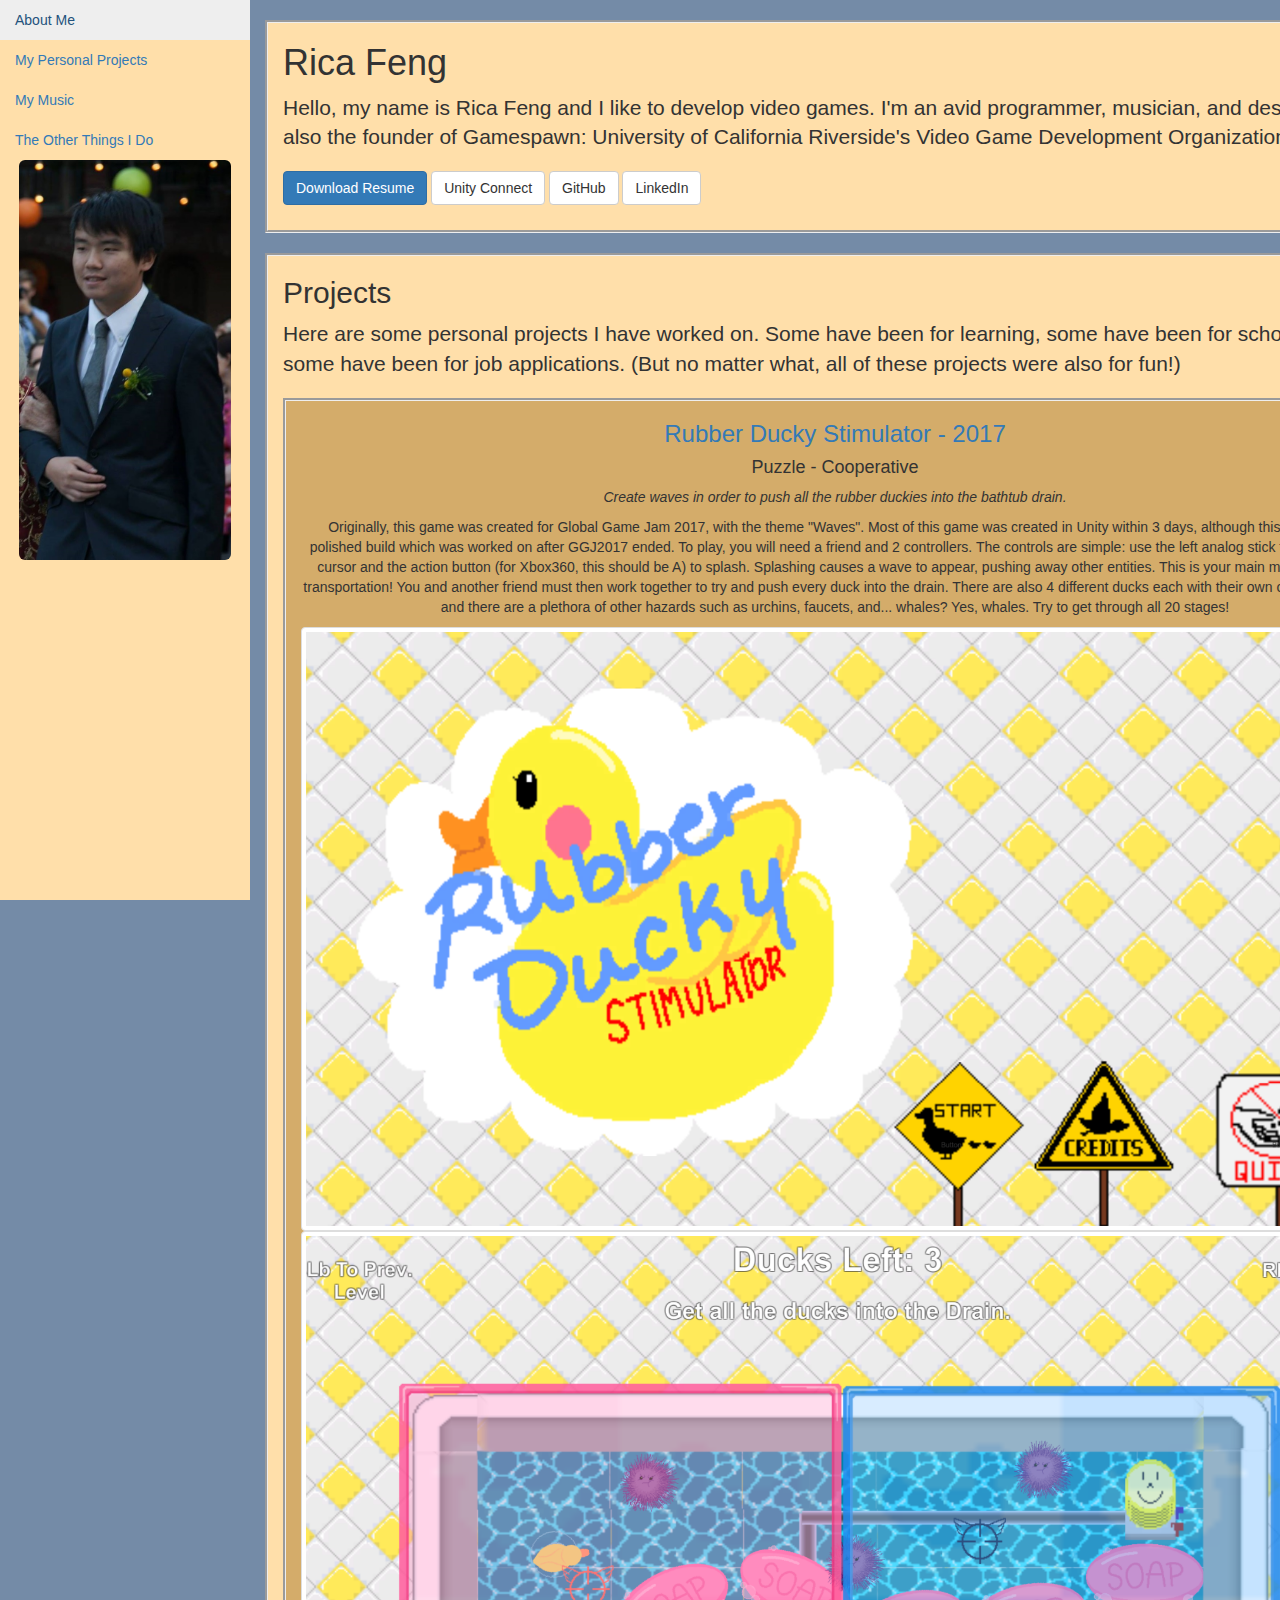
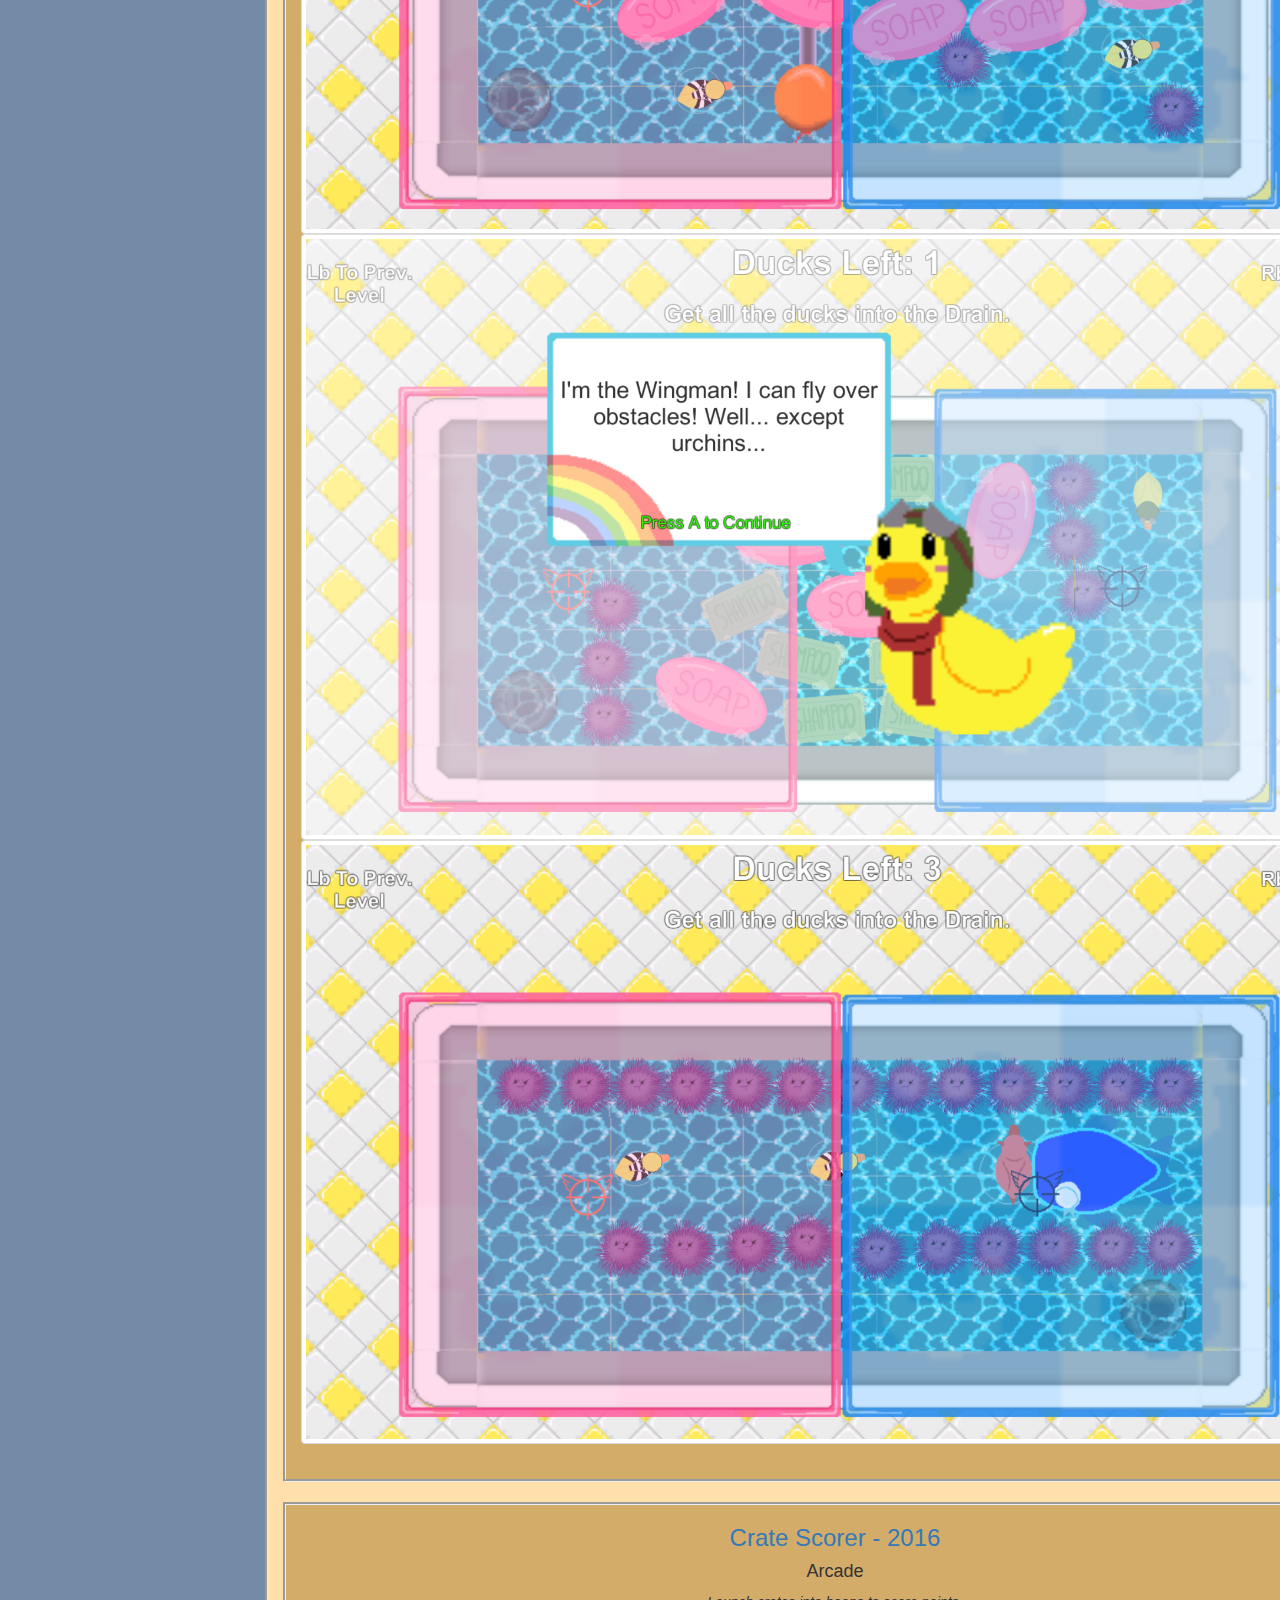
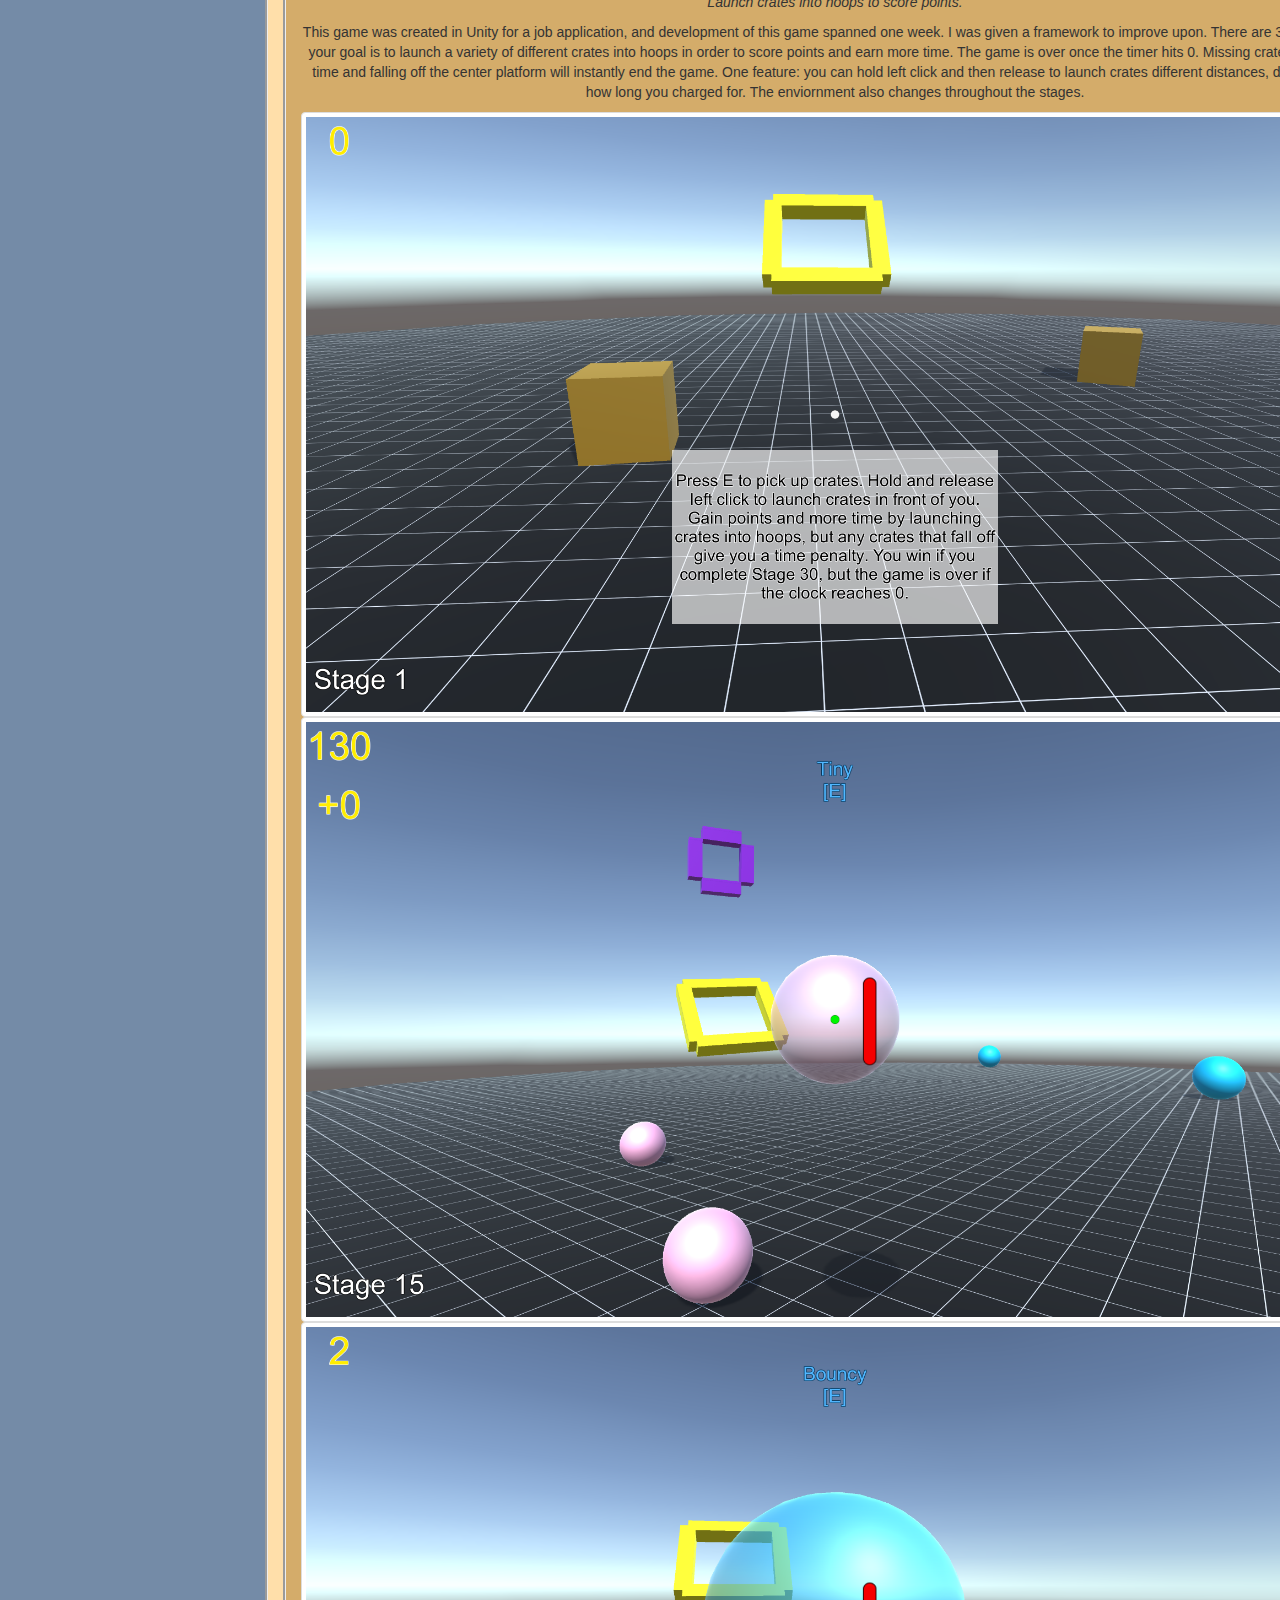
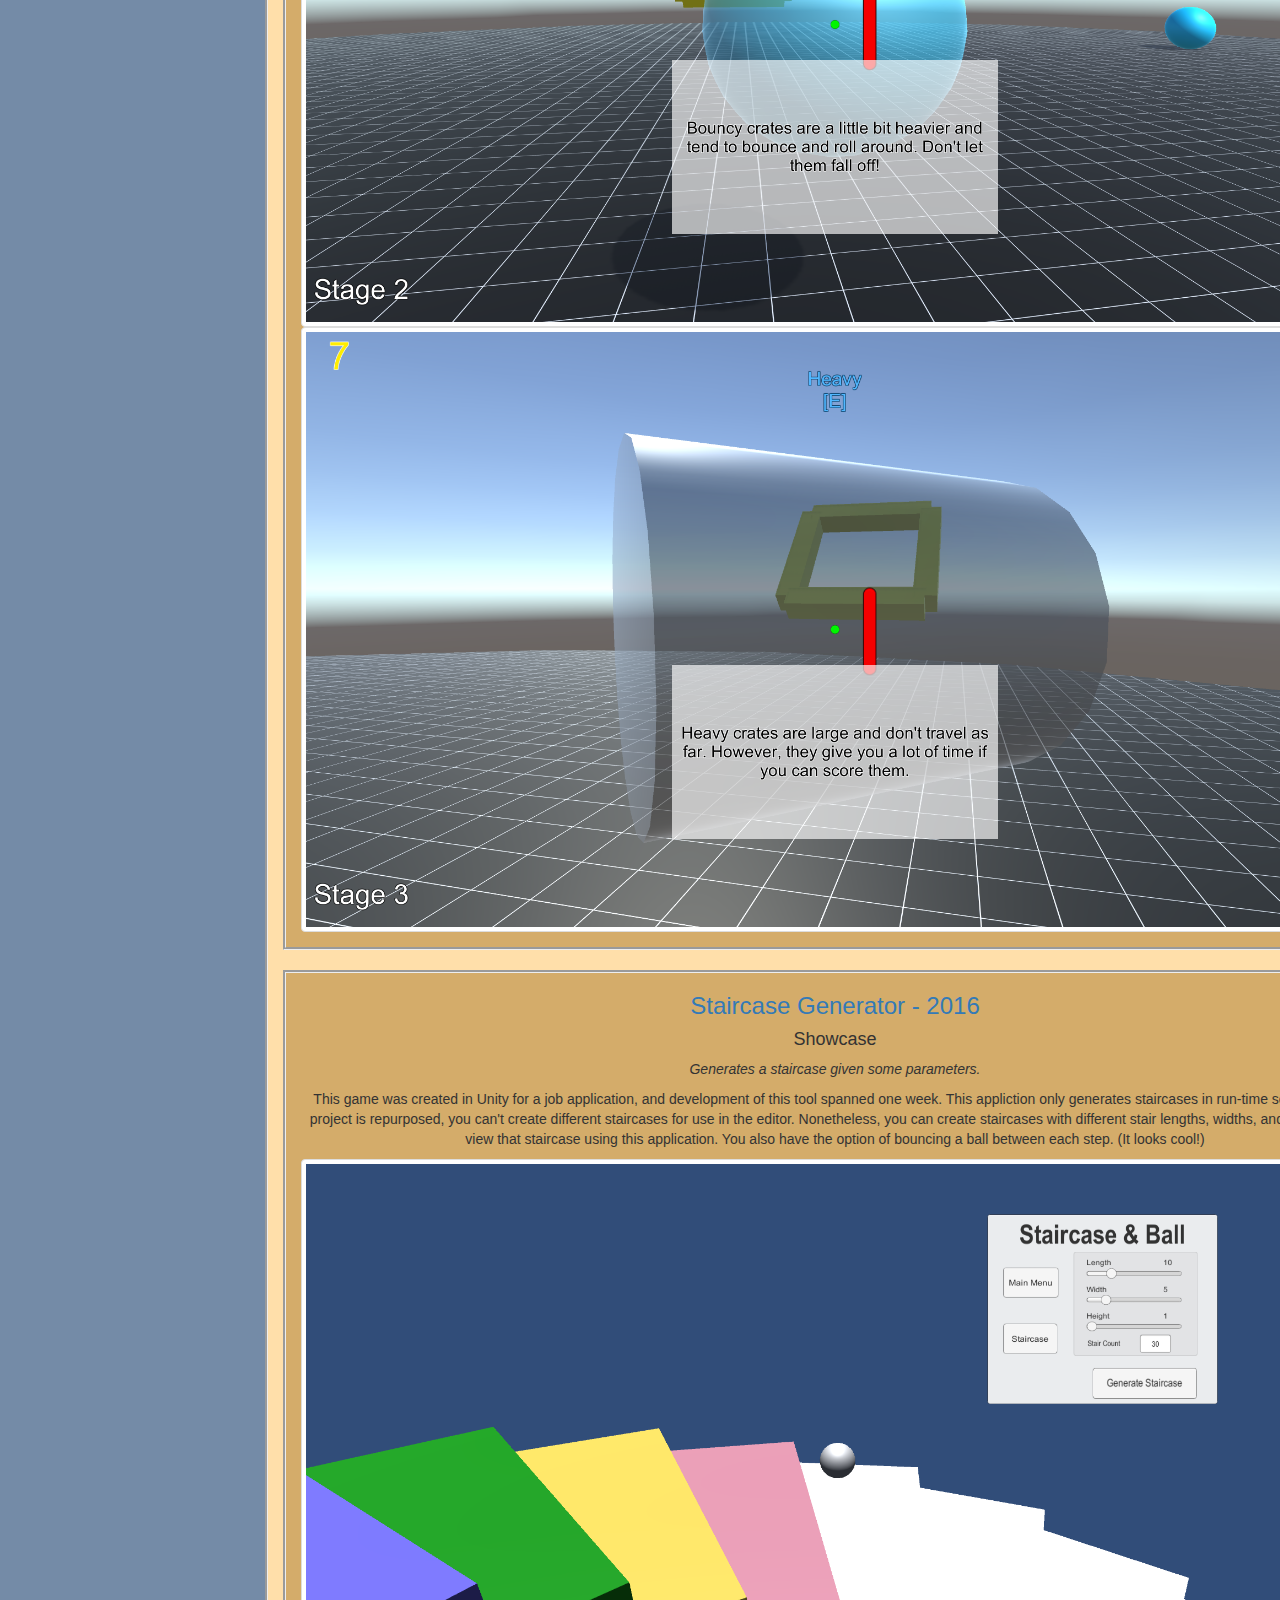
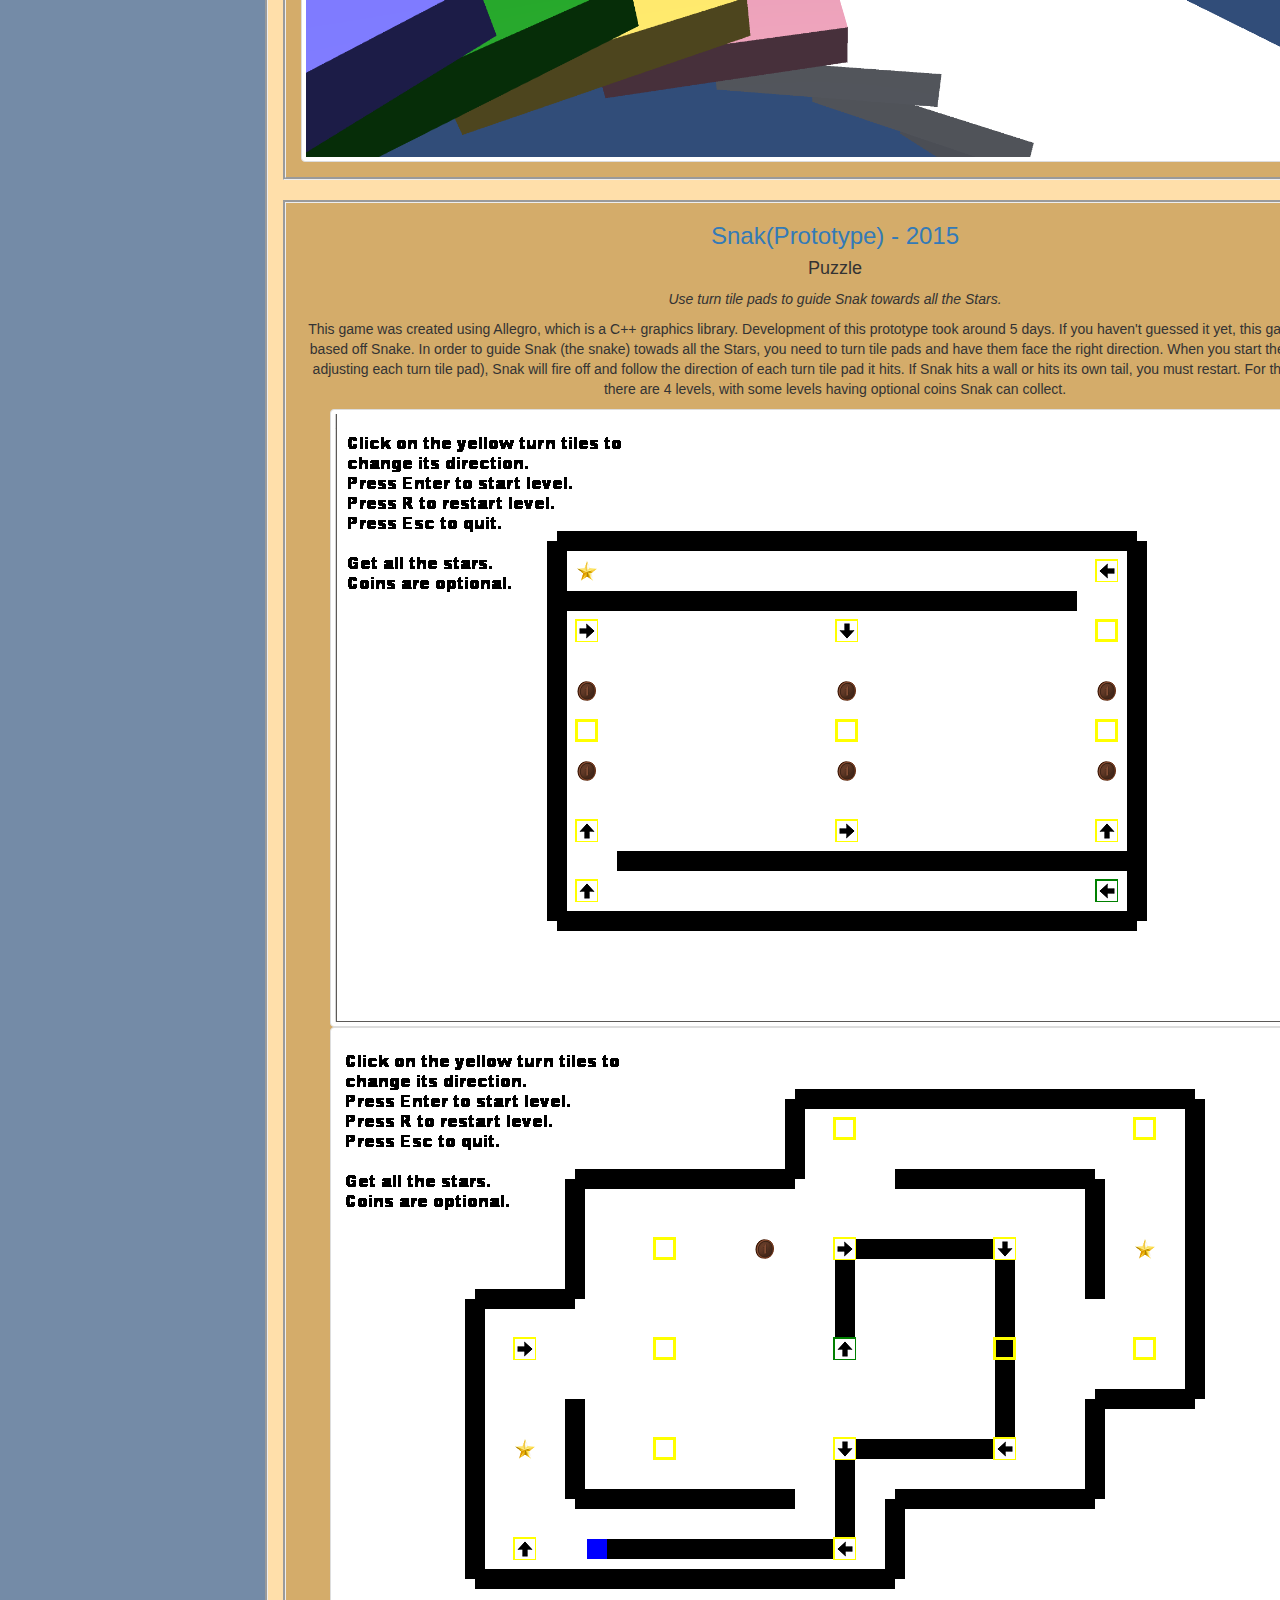
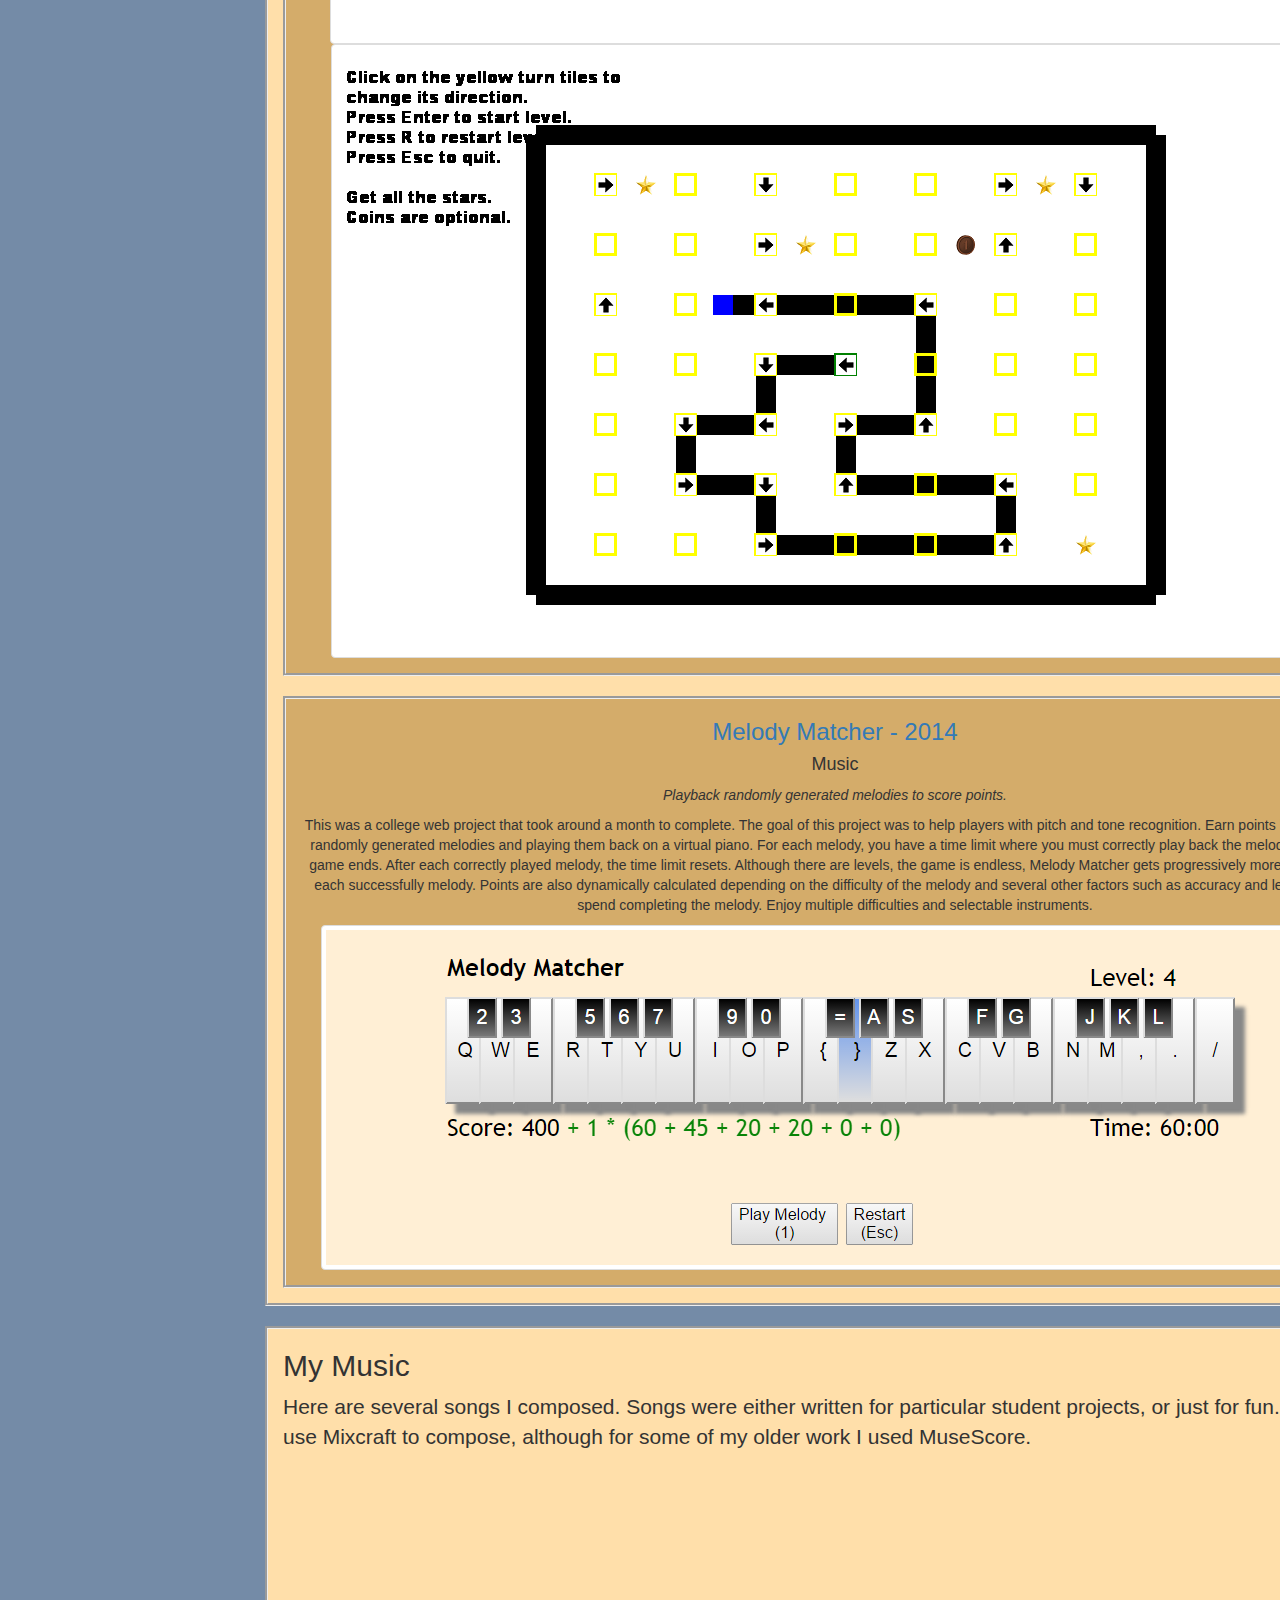
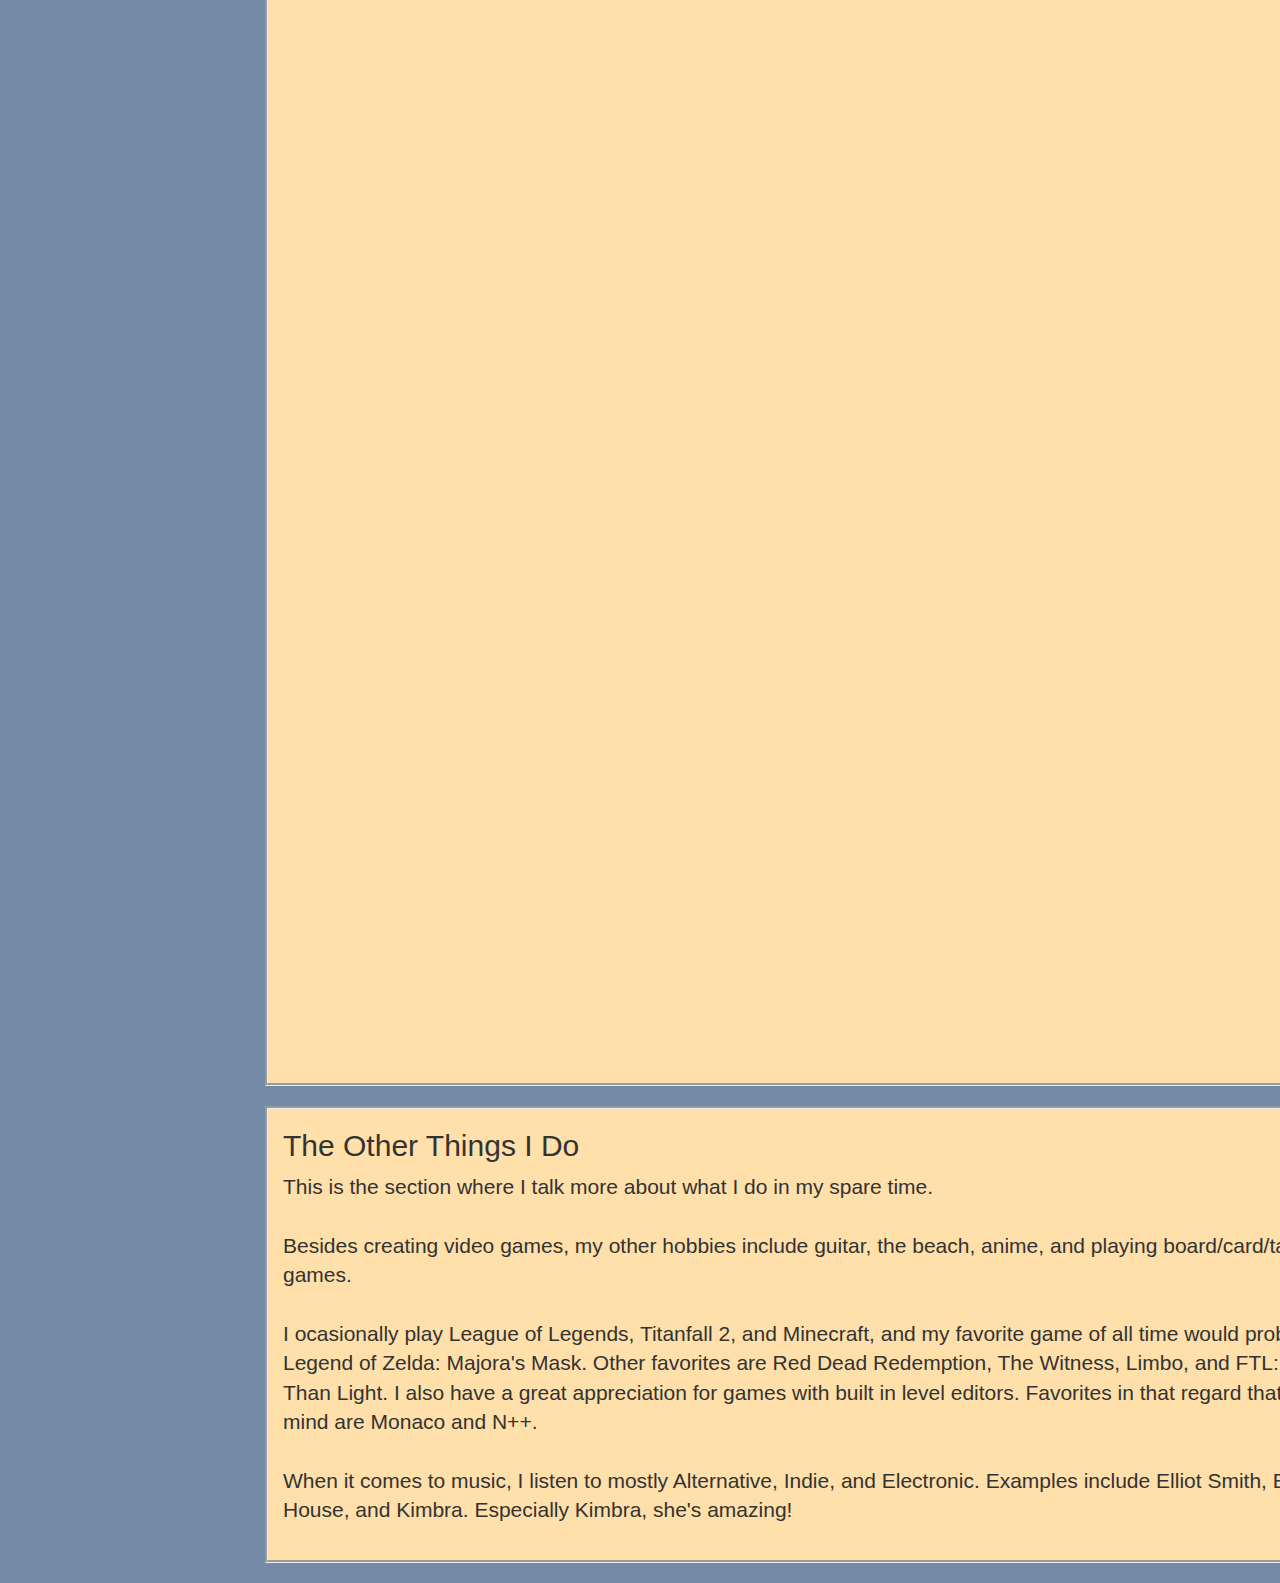
<file: main.html>
<!DOCTYPE html>
<html lang="en">
  <head>
  
    <meta name="viewport" content="width=device-width, initial-scale=1">
	<!-- Latest compiled and minified CSS -->
	<link rel="stylesheet" href="https://maxcdn.bootstrapcdn.com/bootstrap/3.3.7/css/bootstrap.min.css">

	<!-- jQuery library -->
	<script src="https://ajax.googleapis.com/ajax/libs/jquery/3.1.1/jquery.min.js"></script>

	<!-- Latest compiled JavaScript -->
	<script src="https://maxcdn.bootstrapcdn.com/bootstrap/3.3.7/js/bootstrap.min.js"></script>
	
	<!-- Style.css -->
	<link rel="stylesheet" href="style.css">
	
	<!-- Place this tag in your head or just before your close body tag. -->
	<script async defer src="https://buttons.github.io/buttons.js"></script>
	
  </head>
  
  <body>

	<div id="wrapper">

	
		<div id="sidebar-wrapper">
			<ul class="nav sidebar-nav">
				<li><a href="#about-me">About Me</a>
				<li><a href="#projects">My Personal Projects</a></li>
				<li><a href="#sound">My Music</a></li>
				<li><a href="#hobbies">The Other Things I Do</a></li>
				<div id="bottom-left">
					<center><img src="Project Images/profile-pic.jpg" class="img-rounded"></center>
				</div>
			</ul>
		</div>
		<div id="page-content-wrapper">
			<div class="page-content">
				<div class="container">
					<div class="row">
						<div class="col-md-12">
							<!-- content of page -->
							
							<br>
							
							<div class="topic" class = "row" id="about-me" >
								
								<h1 id="title" class="display-1">Rica Feng</h1>
								<p class="lead">Hello, my name is Rica Feng and I like to develop video games. I'm an avid programmer, musician, and designer. I'm also the founder of Gamespawn: University
								of California Riverside's Video Game Development Organization.<p>
								<a href="Resume.pdf" download> <button type="button" class="btn btn-primary">Download Resume</button> </a>
								<a href="https://connect.unity.com/u/5824212b090915001b95b342" target="_blank"><button type="button" class="btn btn-default">Unity Connect</button></a>
								<a href="https://github.com/MiaoXiao" target="_blank"><button type="button" class="btn btn-default">GitHub</button></a>
								<a href="https://www.linkedin.com/in/rica-feng" target="_blank"><button type="button" class="btn btn-default">LinkedIn</button></a>
							</div>
								
							<br>
								
							<div class="topic" class = "span-12" id="projects">
								
								<h2  id="title" class="display-4">Projects</h2>
								<p class="lead"> Here are some personal projects I have worked on. 
								Some have been for learning, some have been for school, and some have been for
								job applications. (But no matter what, all of these projects were also for fun!)

								<div class = "proj" id="page-wrap">

									<div class = "span-12">
										<a href="Project Downloads/Rubber Ducky Stimulator.rar" download>
											<h3 id="proj-title">Rubber Ducky Stimulator - 2017</h3>
										</a>
										
										<h4 id="proj-genre">Puzzle - Cooperative</h4>
										<p id="proj-pitch"> Create waves in order to push all the rubber duckies into the bathtub drain.</p>
										<p id = "proj-description">	Originally, this game was created for Global Game Jam 2017, with the theme "Waves".
										Most of this game was created in Unity within 3 days, although this is a more polished build which was worked on after GGJ2017 ended.
										To play, you will need a friend and 2 controllers.
										The controls are simple: use the left analog stick to move your cursor and the action button (for Xbox360, this should be A) to splash.
										Splashing causes a wave to appear, pushing away other entities. This is your main mode of duck transportation! You and another friend must then work together to try and push every duck into the drain.
										There are also 4 different ducks each with their own characterstics, and there are a plethora of other hazards such as urchins, faucets, and... whales? Yes, whales.
										Try to get through all 20 stages!</p>
										
									</div>

									<div class = "span-12">
										<img src="Project Images/rds1.png" class="img-thumbnail">
										<img src="Project Images/rds2.png" class="img-thumbnail">
										<img src="Project Images/rds3.png" class="img-thumbnail">
										<img src="Project Images/rds4.png" class="img-thumbnail">
									</div>
									<br>
									
								</div>
								<br>
								<div class = "proj" id="project">
									<div class = "span-12">
										<a href="Project Downloads/Crate Scorer.rar" download>
											<h3 id="proj-title">Crate Scorer - 2016</h3>
										</a>
										<h4 id="proj-genre">Arcade</h4>
										<p id="proj-pitch"> Launch crates into hoops to score points.</p>
										<p id = "proj-description">This game was created in Unity for a job application, and development of this game spanned one week.
										I was given a framework to improve upon. There are 30 stages, and your goal is to launch a variety of different crates into hoops in order
										to score points and earn more time. The game is over once the timer hits 0. Missing crates will deduct time and falling off the center platform
										will instantly end the game. One feature: you can hold left click and then release to launch crates different distances, depending on how long
										you charged for. The enviornment also changes throughout the stages.</p>

									</div>
									<div class = "span-12">
										<img src="Project Images/cs1.png" class="img-thumbnail">
										<img src="Project Images/cs2.png" class="img-thumbnail">
										<img src="Project Images/cs3.png" class="img-thumbnail">
										<img src="Project Images/cs4.png" class="img-thumbnail">
									</div>
								</div>
								<br>
								<div class = "proj" id="project">
									<div class = "span-12">
										<a href="Project Downloads/Staircase Generator.rar" download>
											<h3 id="proj-title">Staircase Generator - 2016</h3>
										</a>
										<h4 id="proj-genre">Showcase</h4>
										<p id="proj-pitch"> Generates a staircase given some parameters.</p>
										<p id = "proj-description">This game was created in Unity for a job application, and development of this tool spanned one week.
										This appliction only generates staircases in run-time so unless this project is repurposed, you can't 
										create different staircases for use in the editor. Nonetheless, you can create staircases with different stair lengths, widths, and heights and view that staircase using this application.
										You also have the option of bouncing a ball between each step. (It looks cool!)</p>

									</div>
									<div class = "span-12">
										<img src="Project Images/sg1.png" class="img-thumbnail">
									</div>
								</div>
								<br>
								<div class = "proj" id="project">
									<div class = "span-12">
										<a href="Project Downloads/Snak(Prototype).rar" download>
											<h3 id="proj-title">Snak(Prototype) - 2015</h3>
										</a>
										<h4 id="proj-genre">Puzzle</h4>
										<p id="proj-pitch"> Use turn tile pads to guide Snak towards all the Stars.</p>
										<p id = "proj-description"> This game was created using Allegro, which is a C++ graphics library. Development of this prototype took around 5 days.
										If you haven't guessed it yet, this game is loosely based off Snake. In order to guide Snak (the snake) towads all the Stars, you need to turn tile pads and have them face
										the right direction. When you start the game (after adjusting each turn tile pad), Snak will fire off and follow the direction of each turn tile pad it hits. If Snak hits a wall
										or hits its own tail, you must restart. For this prototype, there are 4 levels, with some levels having optional coins Snak can collect.
										</p>

									</div>
									<div class = "span-12">
										<img src="Project Images/s1.png" class="img-thumbnail">
										<img src="Project Images/s2.png" class="img-thumbnail">
										<img src="Project Images/s3.png" class="img-thumbnail">
									</div>
								</div>
								<br>
								<div class = "proj" id="project">
									<div class = "span-12">
										<a href="http://miaoxiao.github.io/Melody-Matcher/" target="_blank">
											<h3 id="proj-title">Melody Matcher - 2014</h3>
										</a>
										<h4 id="proj-genre">Music</h4>
										<p id="proj-pitch"> Playback randomly generated melodies to score points.</p>
										<p id = "proj-description"> This was a college web project that took around a month to complete. The goal of this project was to help players with pitch and tone recognition.
										Earn points by listening to 
										randomly generated melodies and playing them back on a virtual piano. For each melody, you have a time limit where you must correctly play back the
										melody or else the game ends. After each correctly played melody, the time limit resets. Although there are levels,
										 the game is endless, Melody Matcher gets progressively more difficult after each successfully melody. Points are also dynamically calculated depending on
										 the difficulty of the melody and several other factors such as accuracy and length of time spend completing the melody. Enjoy
										multiple difficulties and selectable instruments. </p>

									</div>
									<div class = "span-12">
										<img src="Project Images/mm1.png" class="img-thumbnail">
									</div>
								</div>			
							</div>
						
							<br>
							
							<div class="topic" class = "span-12" id="sound">
								<h2 id="title" class="display-4">My Music</h2>
								<p class="lead"> Here are several songs I composed. Songs were either written for particular student projects, or just for fun. 
								I currently use Mixcraft to compose, although for some of my older work I used MuseScore. </p>
								
								<iframe width="100%" height="166" scrolling="no" frameborder="no" src="https://w.soundcloud.com/player/?url=https%3A//api.soundcloud.com/tracks/279946970&amp;color=ff5500&amp;auto_play=false&amp;hide_related=false&amp;show_comments=true&amp;show_user=true&amp;show_reposts=false"></iframe>
								
								<iframe width="100%" height="166" scrolling="no" frameborder="no" src="https://w.soundcloud.com/player/?url=https%3A//api.soundcloud.com/tracks/279946972&amp;color=ff5500&amp;auto_play=false&amp;hide_related=false&amp;show_comments=true&amp;show_user=true&amp;show_reposts=false"></iframe>
								
								<iframe width="100%" height="166" scrolling="no" frameborder="no" src="https://w.soundcloud.com/player/?url=https%3A//api.soundcloud.com/tracks/232229362&amp;color=ff5500&amp;auto_play=false&amp;hide_related=false&amp;show_comments=true&amp;show_user=true&amp;show_reposts=false"></iframe>
								
								<iframe width="100%" height="166" scrolling="no" frameborder="no" src="https://w.soundcloud.com/player/?url=https%3A//api.soundcloud.com/tracks/55927649&amp;color=ff5500&amp;auto_play=false&amp;hide_related=false&amp;show_comments=true&amp;show_user=true&amp;show_reposts=false"></iframe>
								
								<iframe width="100%" height="166" scrolling="no" frameborder="no" src="https://w.soundcloud.com/player/?url=https%3A//api.soundcloud.com/tracks/55934846&amp;color=ff5500&amp;auto_play=false&amp;hide_related=false&amp;show_comments=true&amp;show_user=true&amp;show_reposts=false"></iframe>

								<iframe width="100%" height="166" scrolling="no" frameborder="no" src="https://w.soundcloud.com/player/?url=https%3A//api.soundcloud.com/tracks/232229360&amp;color=ff5500&amp;auto_play=false&amp;hide_related=false&amp;show_comments=true&amp;show_user=true&amp;show_reposts=false"></iframe>
								
								<iframe width="100%" height="166" scrolling="no" frameborder="no" src="https://w.soundcloud.com/player/?url=https%3A//api.soundcloud.com/tracks/55927646&amp;color=ff5500&amp;auto_play=false&amp;hide_related=false&amp;show_comments=true&amp;show_user=true&amp;show_reposts=false"></iframe>
								
							</div>
							
							<br>
							
							<div class="topic" class = "span-12" id="hobbies">
								<h2 id="title" class="display-4">The Other Things I Do</h2>
								<p class="lead"> This is the section where I talk more about what I do in my spare time.<br><br>
								Besides creating video games, my other hobbies include guitar, the beach, anime, and playing board/card/tabletop games.
								<br><br>
								I ocasionally play League of Legends, Titanfall 2, and Minecraft, and my favorite game of all time would probably be Legend of Zelda: Majora's Mask.
								Other favorites are Red Dead Redemption, The Witness, Limbo, and FTL: Faster Than Light.
								I also have a great appreciation for games with built in level editors. Favorites in that regard that come to mind are Monaco and N++.
								<br> <br>
								When it comes to music, I listen to mostly Alternative, Indie, and Electronic. Examples include Elliot Smith, Beach House, and Kimbra. Especially Kimbra, she's amazing!
								</p>
								
							</div>
							
							<br>
							
						</div>
					</div>
				</div>
			</div>
		</div>
	</div>

</html>
</file>
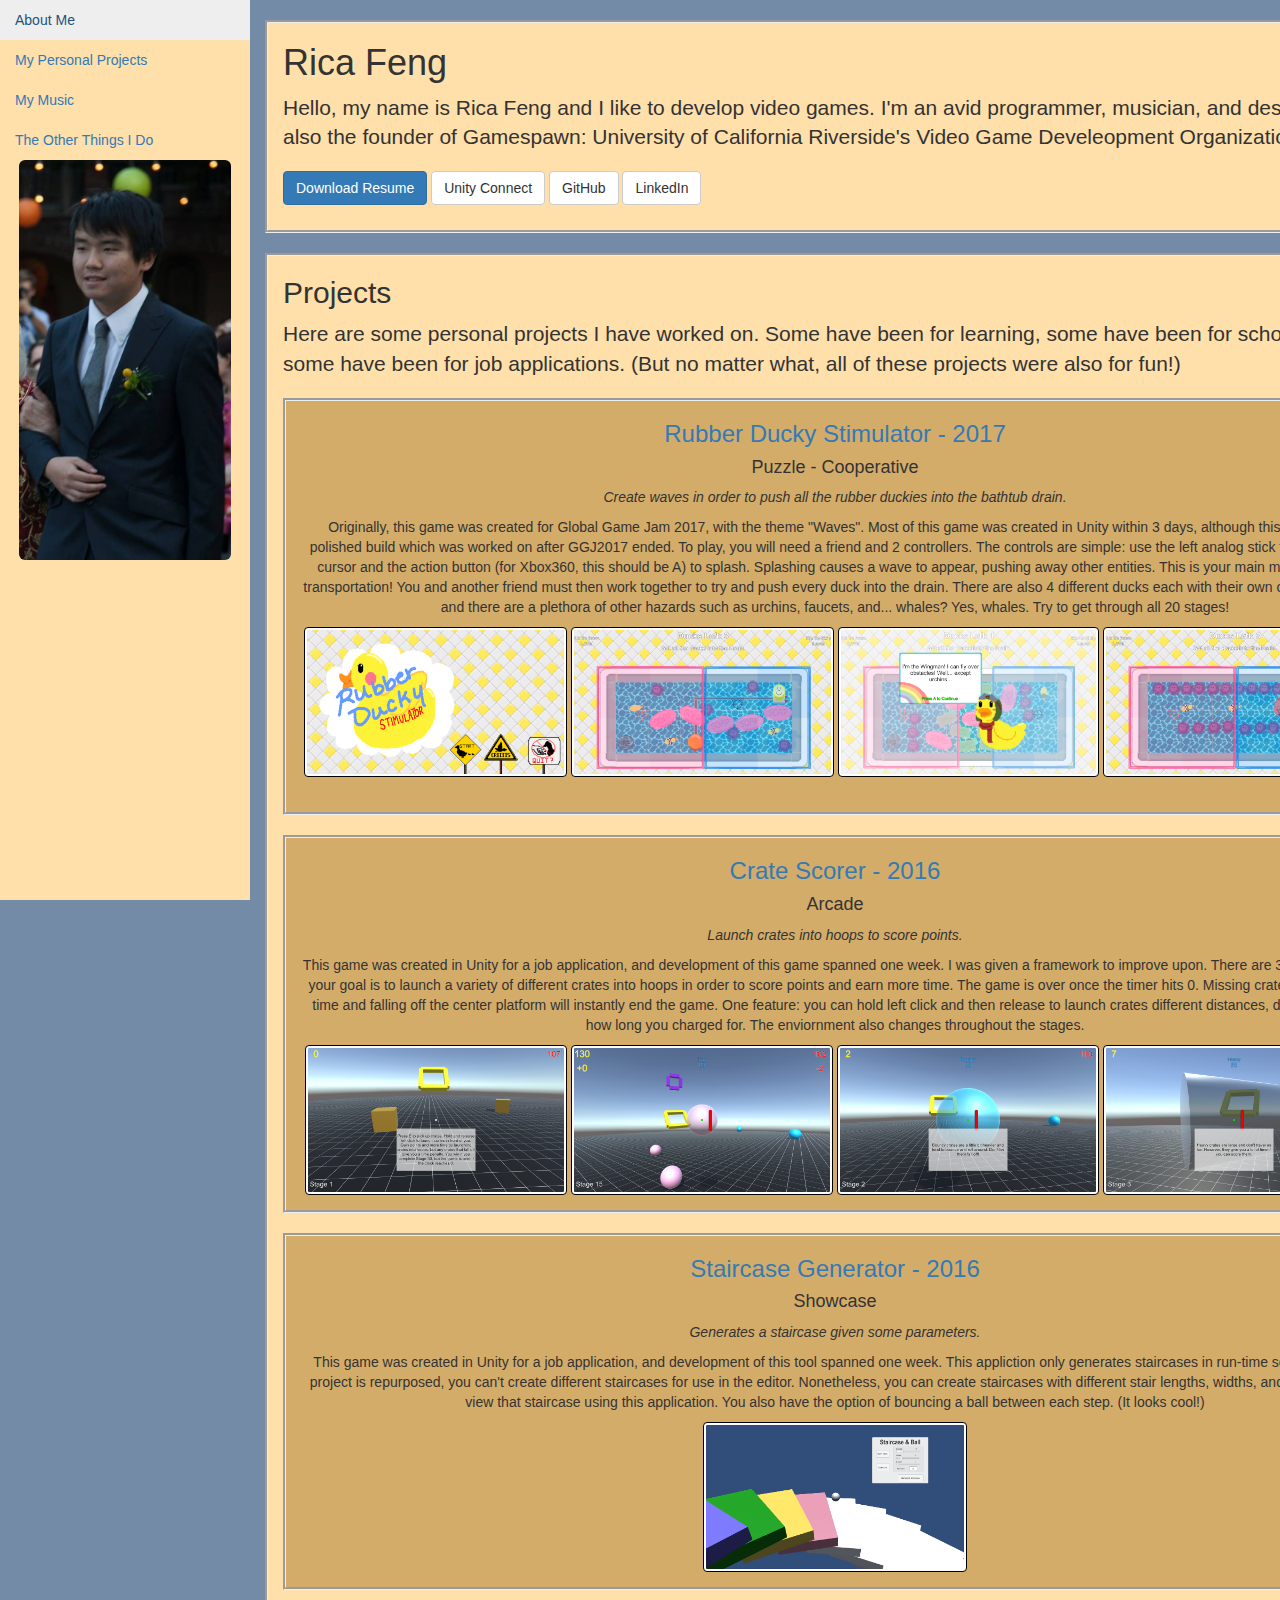
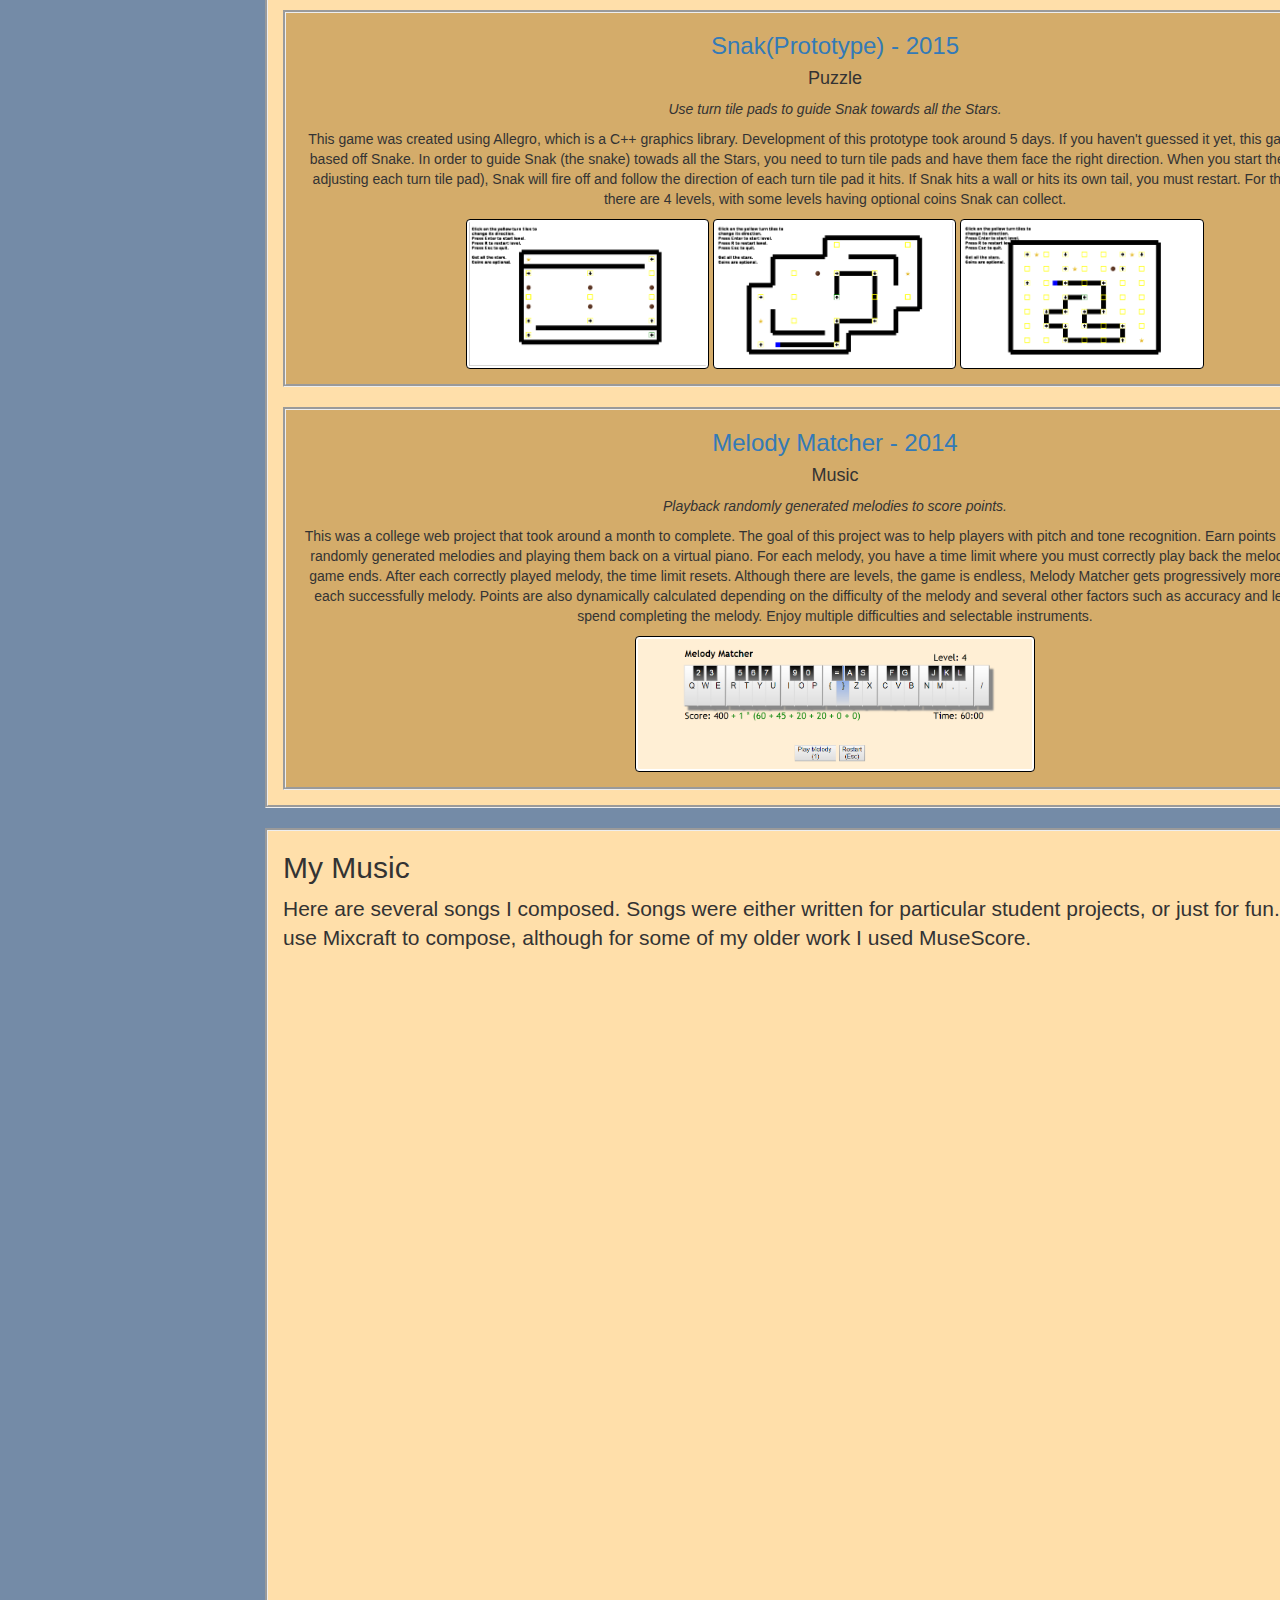
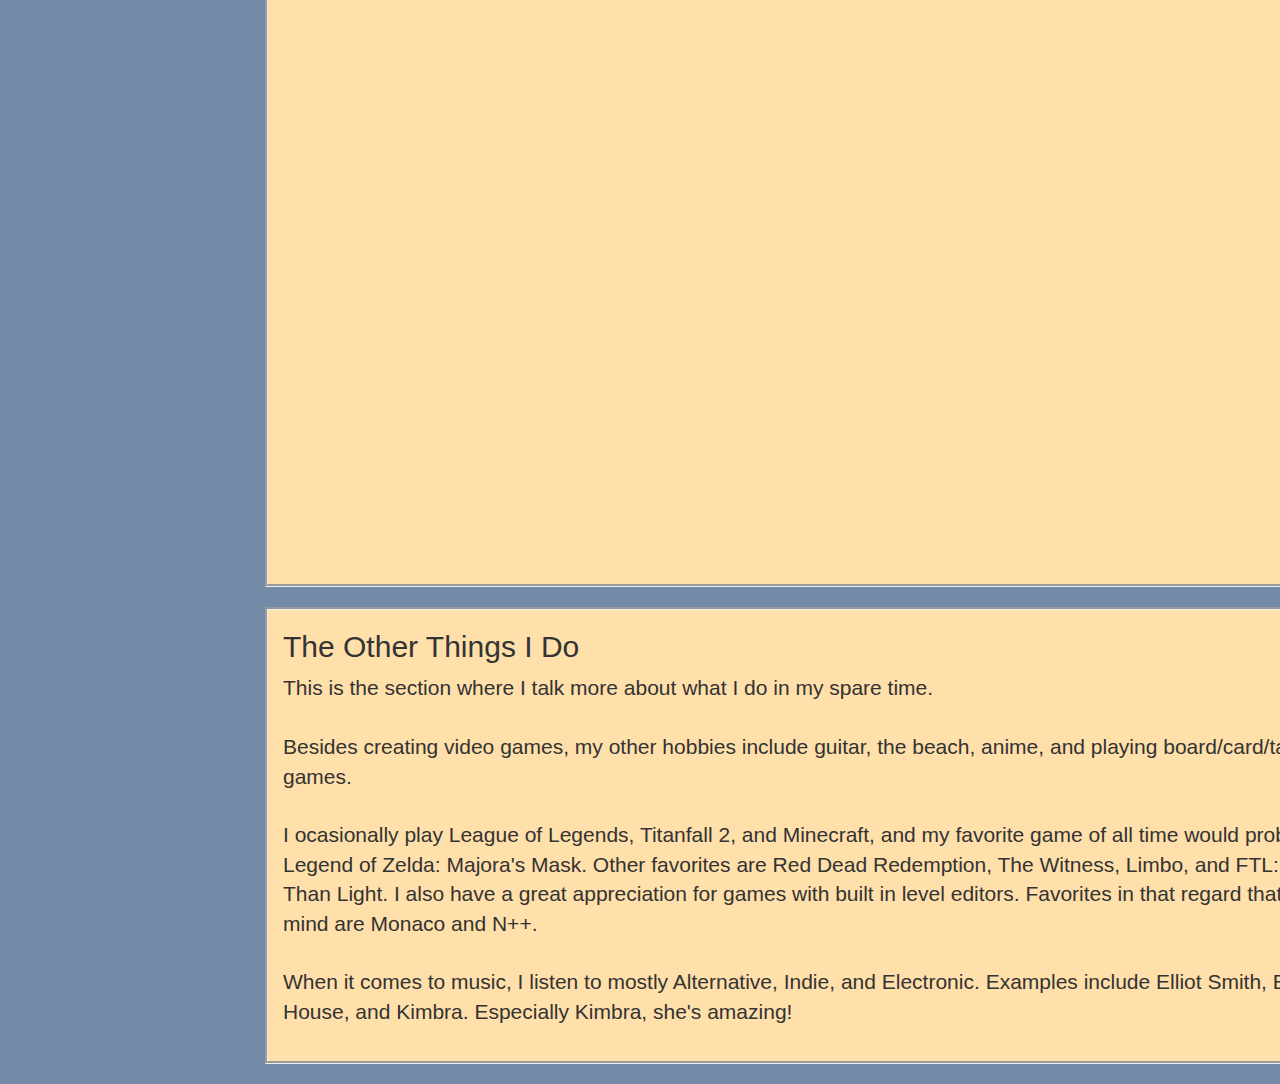
<file: Source/main.html>
<!DOCTYPE html>
<html lang="en">
  <head>
  
    <meta name="viewport" content="width=device-width, initial-scale=1">
	<!-- Latest compiled and minified CSS -->
	<link rel="stylesheet" href="https://maxcdn.bootstrapcdn.com/bootstrap/3.3.7/css/bootstrap.min.css">

	<!-- jQuery library -->
	<script src="https://ajax.googleapis.com/ajax/libs/jquery/3.1.1/jquery.min.js"></script>

	<!-- Latest compiled JavaScript -->
	<script src="https://maxcdn.bootstrapcdn.com/bootstrap/3.3.7/js/bootstrap.min.js"></script>
	
	<!-- Style.css -->
	<link rel="stylesheet" href="style.css">
	
	<!-- Place this tag in your head or just before your close body tag. -->
	<script async defer src="https://buttons.github.io/buttons.js"></script>
	
  </head>
  
  <body>

	<div id="wrapper">

	
		<div id="sidebar-wrapper">
			<ul class="nav sidebar-nav">
				<li><a href="#about-me">About Me</a>
				<li><a href="#projects">My Personal Projects</a></li>
				<li><a href="#sound">My Music</a></li>
				<li><a href="#hobbies">The Other Things I Do</a></li>
				<div id="bottom-left">
					<center><img src="../Project Images/profile-pic.jpg" class="img-rounded"></center>
				</div>
			</ul>
		</div>
		<div id="page-content-wrapper">
			<div class="page-content">
				<div class="container">
					<div class="row">
						<div class="col-md-12">
							<!-- content of page -->
							
							<br>
							
							<div class="topic" class = "row" id="about-me" >
								
								<h1 id="title" class="display-1">Rica Feng</h1>
								<p class="lead">Hello, my name is Rica Feng and I like to develop video games. I'm an avid programmer, musician, and designer. I'm also the founder of Gamespawn: University
								of California Riverside's Video Game Develeopment Organization.<p>
								<a href="../Resume.pdf" download> <button type="button" class="btn btn-primary">Download Resume</button> </a>
								<a href="https://connect.unity.com/u/5824212b090915001b95b342" target="_blank"><button type="button" class="btn btn-default">Unity Connect</button></a>
								<a href="https://github.com/MiaoXiao" target="_blank"><button type="button" class="btn btn-default">GitHub</button></a>
								<a href="https://www.linkedin.com/in/rica-feng" target="_blank"><button type="button" class="btn btn-default">LinkedIn</button></a>
							</div>
								
							<br>
								
							<div class="topic" class = "span-12" id="projects">
								
								<h2  id="title" class="display-4">Projects</h2>
								<p class="lead"> Here are some personal projects I have worked on. 
								Some have been for learning, some have been for school, and some have been for
								job applications. (But no matter what, all of these projects were also for fun!)

								<div class = "proj" id="page-wrap">

									<div class = "span-12">
										<a href="../Project Downloads/Rubber Ducky Stimulator.rar" download>
											<h3 id="proj-title">Rubber Ducky Stimulator - 2017</h3>
										</a>
										
										<h4 id="proj-genre">Puzzle - Cooperative</h4>
										<p id="proj-pitch"> Create waves in order to push all the rubber duckies into the bathtub drain.</p>
										<p id = "proj-description">	Originally, this game was created for Global Game Jam 2017, with the theme "Waves".
										Most of this game was created in Unity within 3 days, although this is a more polished build which was worked on after GGJ2017 ended.
										To play, you will need a friend and 2 controllers.
										The controls are simple: use the left analog stick to move your cursor and the action button (for Xbox360, this should be A) to splash.
										Splashing causes a wave to appear, pushing away other entities. This is your main mode of duck transportation! You and another friend must then work together to try and push every duck into the drain.
										There are also 4 different ducks each with their own characterstics, and there are a plethora of other hazards such as urchins, faucets, and... whales? Yes, whales.
										Try to get through all 20 stages!</p>
										
									</div>

									<div class = "span-12">
										<img src="../Project Images/rds1.png" class="img-thumbnail">
										<img src="../Project Images/rds2.png" class="img-thumbnail">
										<img src="../Project Images/rds3.png" class="img-thumbnail">
										<img src="../Project Images/rds4.png" class="img-thumbnail">
									</div>
									<br>
									
								</div>
								<br>
								<div class = "proj" id="project">
									<div class = "span-12">
										<a href="../Project Downloads/Crate Scorer.rar" download>
											<h3 id="proj-title">Crate Scorer - 2016</h3>
										</a>
										<h4 id="proj-genre">Arcade</h4>
										<p id="proj-pitch"> Launch crates into hoops to score points.</p>
										<p id = "proj-description">This game was created in Unity for a job application, and development of this game spanned one week.
										I was given a framework to improve upon. There are 30 stages, and your goal is to launch a variety of different crates into hoops in order
										to score points and earn more time. The game is over once the timer hits 0. Missing crates will deduct time and falling off the center platform
										will instantly end the game. One feature: you can hold left click and then release to launch crates different distances, depending on how long
										you charged for. The enviornment also changes throughout the stages.</p>

									</div>
									<div class = "span-12">
										<img src="../Project Images/cs1.png" class="img-thumbnail">
										<img src="../Project Images/cs2.png" class="img-thumbnail">
										<img src="../Project Images/cs3.png" class="img-thumbnail">
										<img src="../Project Images/cs4.png" class="img-thumbnail">
									</div>
								</div>
								<br>
								<div class = "proj" id="project">
									<div class = "span-12">
										<a href="../Project Downloads/Staircase Generator.rar" download>
											<h3 id="proj-title">Staircase Generator - 2016</h3>
										</a>
										<h4 id="proj-genre">Showcase</h4>
										<p id="proj-pitch"> Generates a staircase given some parameters.</p>
										<p id = "proj-description">This game was created in Unity for a job application, and development of this tool spanned one week.
										This appliction only generates staircases in run-time so unless this project is repurposed, you can't 
										create different staircases for use in the editor. Nonetheless, you can create staircases with different stair lengths, widths, and heights and view that staircase using this application.
										You also have the option of bouncing a ball between each step. (It looks cool!)</p>

									</div>
									<div class = "span-12">
										<img src="../Project Images/sg1.png" class="img-thumbnail">
									</div>
								</div>
								<br>
								<div class = "proj" id="project">
									<div class = "span-12">
										<a href="../Project Downloads/Snak(Prototype).rar" download>
											<h3 id="proj-title">Snak(Prototype) - 2015</h3>
										</a>
										<h4 id="proj-genre">Puzzle</h4>
										<p id="proj-pitch"> Use turn tile pads to guide Snak towards all the Stars.</p>
										<p id = "proj-description"> This game was created using Allegro, which is a C++ graphics library. Development of this prototype took around 5 days.
										If you haven't guessed it yet, this game is loosely based off Snake. In order to guide Snak (the snake) towads all the Stars, you need to turn tile pads and have them face
										the right direction. When you start the game (after adjusting each turn tile pad), Snak will fire off and follow the direction of each turn tile pad it hits. If Snak hits a wall
										or hits its own tail, you must restart. For this prototype, there are 4 levels, with some levels having optional coins Snak can collect.
										</p>

									</div>
									<div class = "span-12">
										<img src="../Project Images/s1.png" class="img-thumbnail">
										<img src="../Project Images/s2.png" class="img-thumbnail">
										<img src="../Project Images/s3.png" class="img-thumbnail">
									</div>
								</div>
								<br>
								<div class = "proj" id="project">
									<div class = "span-12">
										<a href="http://miaoxiao.github.io/Melody-Matcher/" target="_blank">
											<h3 id="proj-title">Melody Matcher - 2014</h3>
										</a>
										<h4 id="proj-genre">Music</h4>
										<p id="proj-pitch"> Playback randomly generated melodies to score points.</p>
										<p id = "proj-description"> This was a college web project that took around a month to complete. The goal of this project was to help players with pitch and tone recognition.
										Earn points by listening to 
										randomly generated melodies and playing them back on a virtual piano. For each melody, you have a time limit where you must correctly play back the
										melody or else the game ends. After each correctly played melody, the time limit resets. Although there are levels,
										 the game is endless, Melody Matcher gets progressively more difficult after each successfully melody. Points are also dynamically calculated depending on
										 the difficulty of the melody and several other factors such as accuracy and length of time spend completing the melody. Enjoy
										multiple difficulties and selectable instruments. </p>

									</div>
									<div class = "span-12">
										<img src="../Project Images/mm1.png" class="img-thumbnail">
									</div>
								</div>			
							</div>
						
							<br>
							
							<div class="topic" class = "span-12" id="sound">
								<h2 id="title" class="display-4">My Music</h2>
								<p class="lead"> Here are several songs I composed. Songs were either written for particular student projects, or just for fun. 
								I currently use Mixcraft to compose, although for some of my older work I used MuseScore. </p>
								
								<iframe width="100%" height="166" scrolling="no" frameborder="no" src="https://w.soundcloud.com/player/?url=https%3A//api.soundcloud.com/tracks/279946970&amp;color=ff5500&amp;auto_play=false&amp;hide_related=false&amp;show_comments=true&amp;show_user=true&amp;show_reposts=false"></iframe>
								
								<iframe width="100%" height="166" scrolling="no" frameborder="no" src="https://w.soundcloud.com/player/?url=https%3A//api.soundcloud.com/tracks/279946972&amp;color=ff5500&amp;auto_play=false&amp;hide_related=false&amp;show_comments=true&amp;show_user=true&amp;show_reposts=false"></iframe>
								
								<iframe width="100%" height="166" scrolling="no" frameborder="no" src="https://w.soundcloud.com/player/?url=https%3A//api.soundcloud.com/tracks/232229362&amp;color=ff5500&amp;auto_play=false&amp;hide_related=false&amp;show_comments=true&amp;show_user=true&amp;show_reposts=false"></iframe>
								
								<iframe width="100%" height="166" scrolling="no" frameborder="no" src="https://w.soundcloud.com/player/?url=https%3A//api.soundcloud.com/tracks/55927649&amp;color=ff5500&amp;auto_play=false&amp;hide_related=false&amp;show_comments=true&amp;show_user=true&amp;show_reposts=false"></iframe>
								
								<iframe width="100%" height="166" scrolling="no" frameborder="no" src="https://w.soundcloud.com/player/?url=https%3A//api.soundcloud.com/tracks/55934846&amp;color=ff5500&amp;auto_play=false&amp;hide_related=false&amp;show_comments=true&amp;show_user=true&amp;show_reposts=false"></iframe>

								<iframe width="100%" height="166" scrolling="no" frameborder="no" src="https://w.soundcloud.com/player/?url=https%3A//api.soundcloud.com/tracks/232229360&amp;color=ff5500&amp;auto_play=false&amp;hide_related=false&amp;show_comments=true&amp;show_user=true&amp;show_reposts=false"></iframe>
								
								<iframe width="100%" height="166" scrolling="no" frameborder="no" src="https://w.soundcloud.com/player/?url=https%3A//api.soundcloud.com/tracks/55927646&amp;color=ff5500&amp;auto_play=false&amp;hide_related=false&amp;show_comments=true&amp;show_user=true&amp;show_reposts=false"></iframe>
								
							</div>
							
							<br>
							
							<div class="topic" class = "span-12" id="hobbies">
								<h2 id="title" class="display-4">The Other Things I Do</h2>
								<p class="lead"> This is the section where I talk more about what I do in my spare time.<br><br>
								Besides creating video games, my other hobbies include guitar, the beach, anime, and playing board/card/tabletop games.
								<br><br>
								I ocasionally play League of Legends, Titanfall 2, and Minecraft, and my favorite game of all time would probably be Legend of Zelda: Majora's Mask.
								Other favorites are Red Dead Redemption, The Witness, Limbo, and FTL: Faster Than Light.
								I also have a great appreciation for games with built in level editors. Favorites in that regard that come to mind are Monaco and N++.
								<br> <br>
								When it comes to music, I listen to mostly Alternative, Indie, and Electronic. Examples include Elliot Smith, Beach House, and Kimbra. Especially Kimbra, she's amazing!
								</p>
								
							</div>
							
							<br>
							
						</div>
					</div>
				</div>
			</div>
		</div>
	</div>

</html>
</file>
<file: style.css>
body {
	background-color: #748BA7;
}

.img-rounded{
	max-width: 400px;
	max-height: 400px;
	cursor: pointer;
}


#proj-image{
	max-width: 400px;
	max-height: 150px;
	padding: 2px;
	border-color: #000000;
	cursor: pointer;
}

.proj { 
	background: #D4AC6A; 
	text-align: center;
	border-style: groove;
	padding-left: 15px;
	padding-right: 15px;
	padding-bottom: 15px;
}

.topic{
	background: #FFDFAA;
	border-style: groove;
	padding-left: 15px;
	padding-right: 15px;
	padding-bottom: 15px;
}

h1, h2{
	font-style: underline;
}

#modal-image{
	max-width: 1000px;
	max-height: 430px;
}

#myModal{
    position: fixed;
    left: 50%;
    top: 50%;
	transform: translate(-50%, -50%);
}

#proj-pitch{
	font-style: italic;
}

#wrapper {
	padding-left: 250px;
	transition: all 0.4s ease 0s;
}

#sidebar-wrapper {
	height: 100%;
	margin-left: -250px;
	left: 250px;
	width: 250px;
	background: #FFDFAA;
	position: fixed;
	height: 100%;
	overflow-y: auto;
	z-index: 1000;
	transition: all 0.4s ease 0s;
}

#page-content-wrapper {
	width: 100%;
}

.sidebar-nav {
  position: absolute;
  top: 0;
  width: 250px;
  list-style: none;
  margin: 0;
  padding: 0;
}

/**/
@media (max-width:767px) {

    #wrapper {
      padding-left: 0;
    }

    #sidebar-wrapper {
      left: 0;
    }

    #wrapper.active {
      position: relative;
      left: 250px;
    }

    #wrapper.active #sidebar-wrapper {
      left: 250px;
      width: 250px;
      transition: all 0.4s ease 0s;
    }

}
</file>
<file: Source/style.css>
body {
	background-color: #748BA7;
}

.img-rounded{
	max-width: 400px;
	max-height: 400px;

}


.img-thumbnail{
	max-width: 400px;
	max-height: 150px;
	padding: 2px;
	border-color: #000000;
}

.proj { 
	background: #D4AC6A; 
	text-align: center;
	border-style: groove;
	padding-left: 15px;
	padding-right: 15px;
	padding-bottom: 15px;
}

.topic{
	background: #FFDFAA;
	border-style: groove;
	padding-left: 15px;
	padding-right: 15px;
	padding-bottom: 15px;
}

h1, h2{
	font-style: underline;
}

#proj-pitch{
	font-style: italic;
}

#wrapper {
	padding-left: 250px;
	transition: all 0.4s ease 0s;
}

#sidebar-wrapper {
	height: 100%;
	margin-left: -250px;
	left: 250px;
	width: 250px;
	background: #FFDFAA;
	position: fixed;
	height: 100%;
	overflow-y: auto;
	z-index: 1000;
	transition: all 0.4s ease 0s;
}

#page-content-wrapper {
	width: 100%;
}

.sidebar-nav {
  position: absolute;
  top: 0;
  width: 250px;
  list-style: none;
  margin: 0;
  padding: 0;
}

/**/
@media (max-width:767px) {

    #wrapper {
      padding-left: 0;
    }

    #sidebar-wrapper {
      left: 0;
    }

    #wrapper.active {
      position: relative;
      left: 250px;
    }

    #wrapper.active #sidebar-wrapper {
      left: 250px;
      width: 250px;
      transition: all 0.4s ease 0s;
    }

}
</file>
